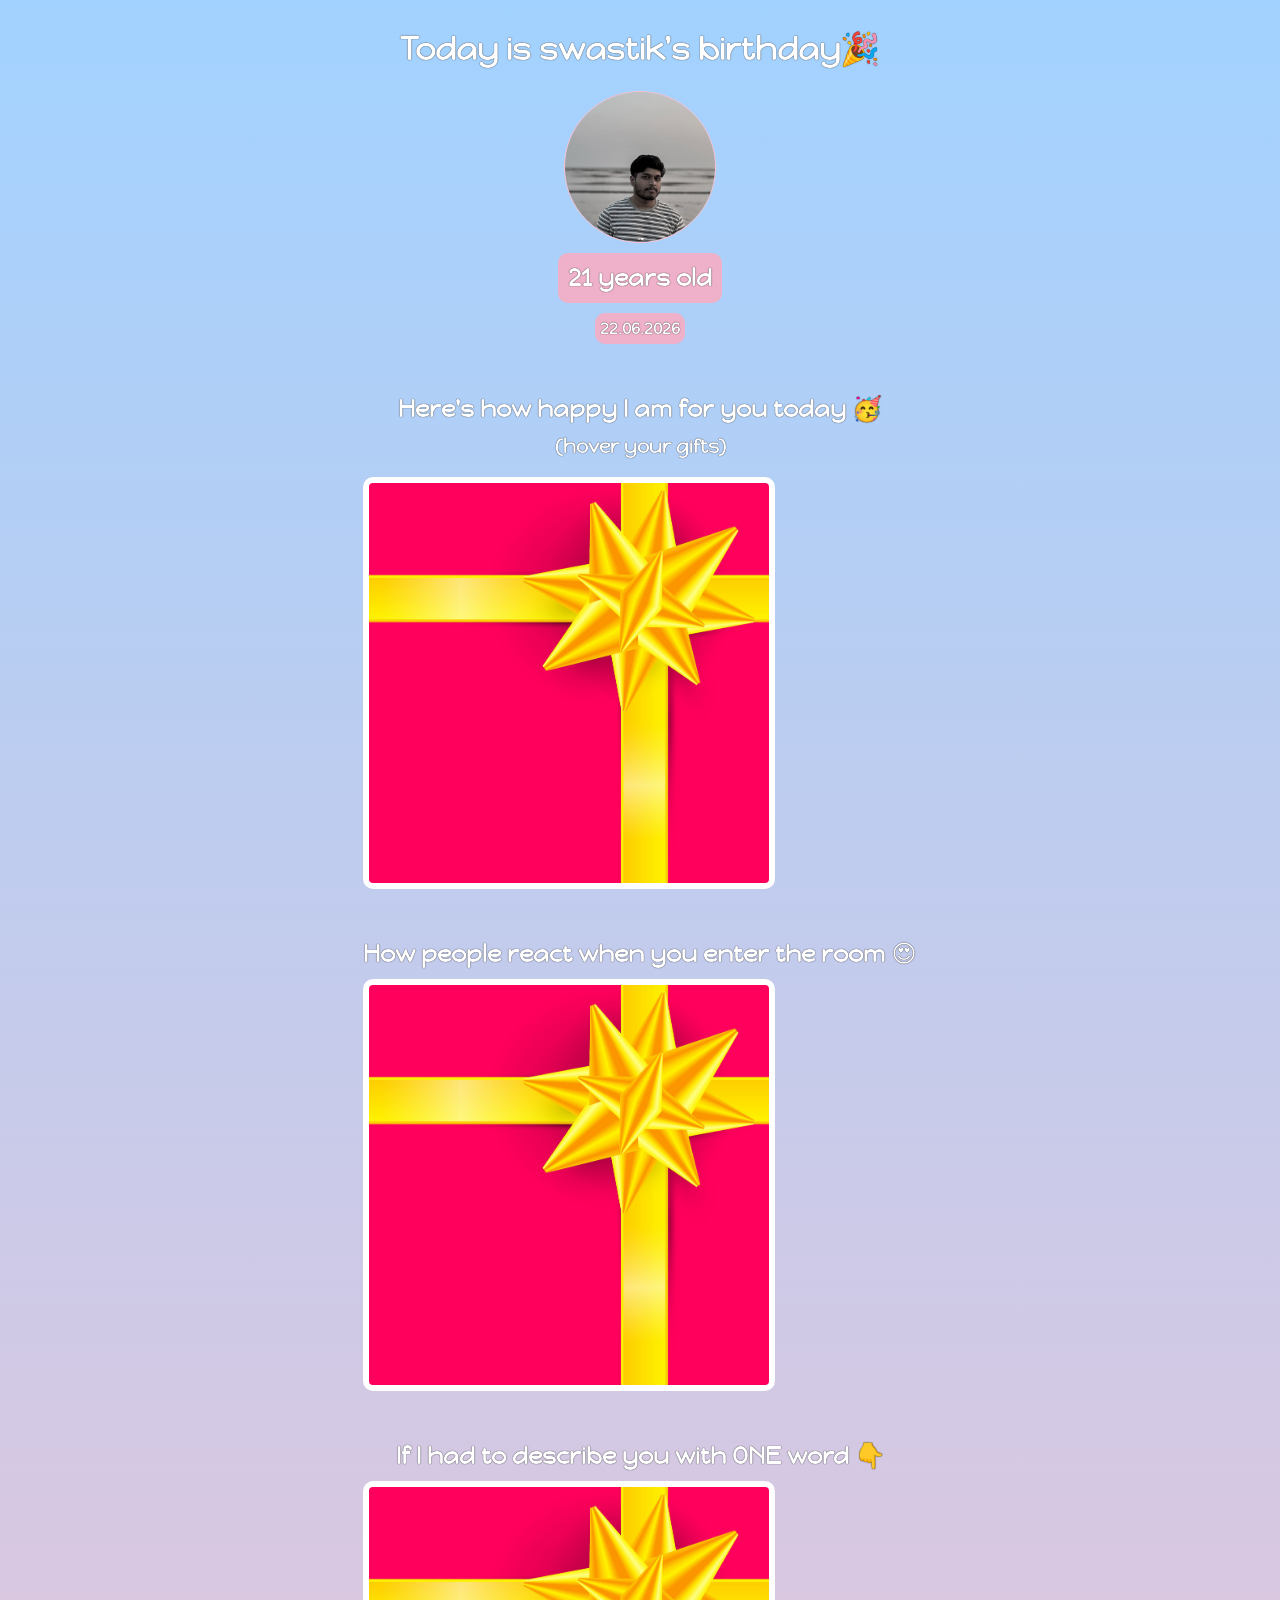
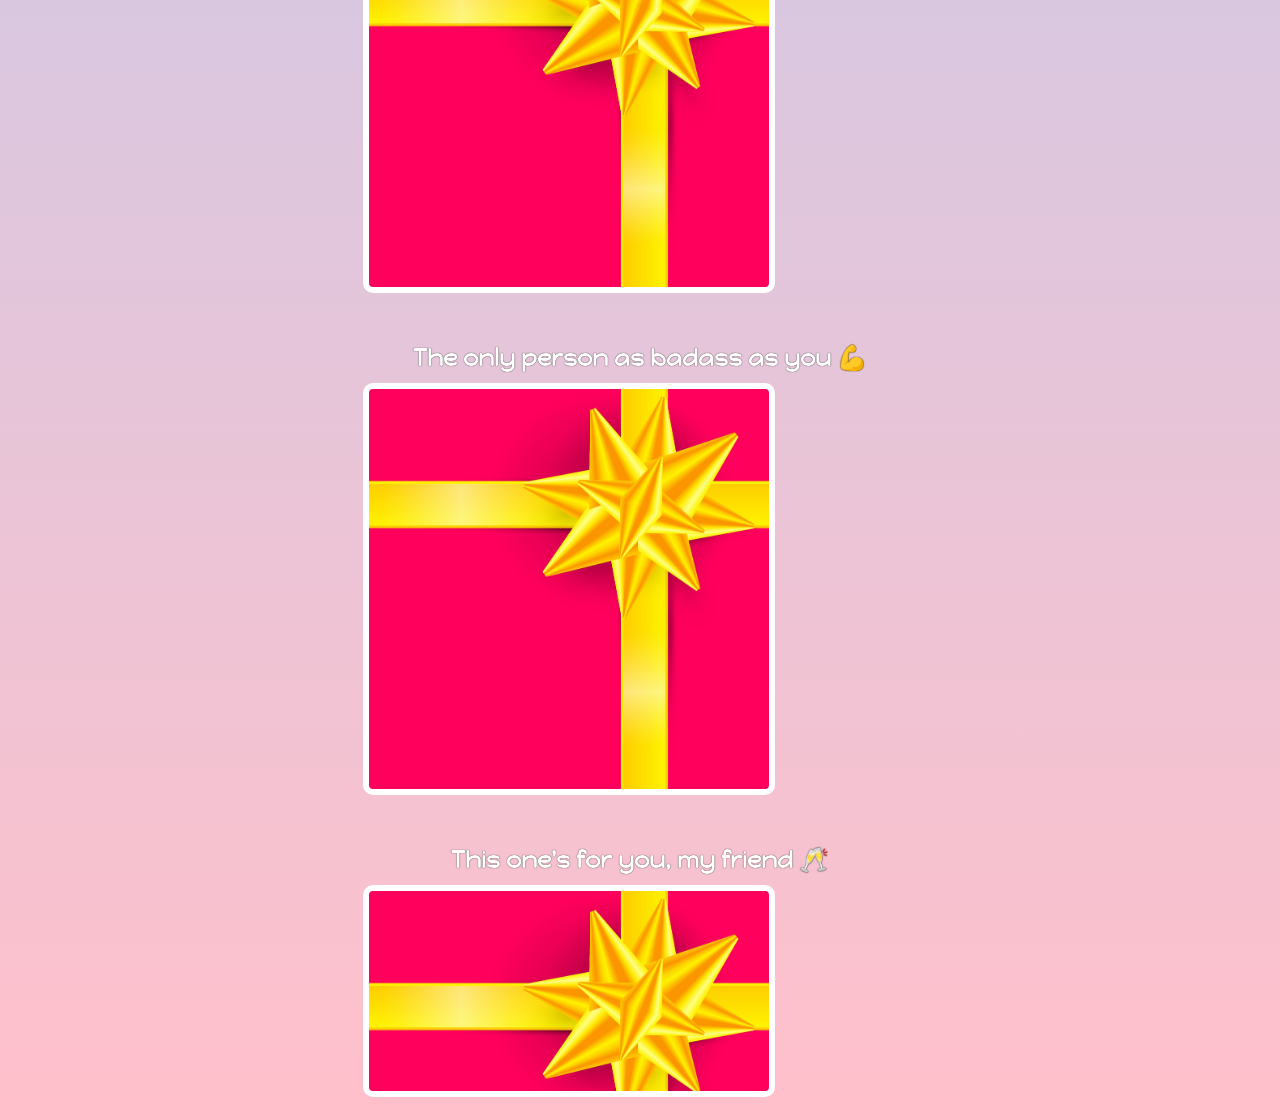
<file: index.html>
<html>
    <head>
   <link rel="preconnect" href="https://fonts.googleapis.com">
    <link rel="preconnect" href="https://fonts.gstatic.com" crossorigin>
    <link href="https://fonts.googleapis.com/css2?family=Happy+Monkey&family=Orbitron:wght@400..900&display=swap" rel="stylesheet">
    <link rel="stylesheet" href="birthday.css" />
    </head>
    <body>
     <h1 > Today is swastik's birthday🎉 </h1>
    <div >
        <img src="SWASTIK.png" id="main">
    </div>
    <h2 class="years" > 21 years old </h2>
    <h4 class="date"> 22.06.2026</h4>


    <div>

        <div class="gift-section">
        <h2 class="gift-title">
        Here's how happy I am for you today 🥳
        </h2>
        <h3 class="gift-hint">
        (hover your gifts)
        </h3>
        <div class="gift-cover" /div>
        </div>

    </div>

     <div>

        <div class="gift-section">
        <h2 class="gift-title">
        How people react when you enter the room 😍
        </h2>
        </h3>
        <div class="gift-cover2" /div>
        </div>

    </div>

     <div>

        <div class="gift-section">
        <h2 class="gift-title">
        If I had to describe you with ONE word 👇
        </h2>
        </h3>
        <div class="gift-cover3" /div>
        </div>

    </div>

     <div>

        <div class="gift-section">
        <h2 class="gift-title">
     The only person as badass as you 💪
        </h2>
        </h3>
        <div class="gift-cover4" /div>
        </div>

    </div>


    
     <div>

        <div class="gift-section">
        <h2 class="gift-title">
     This one's for you, my friend 🥂
        </h2>
        </h3>
        <div class="gift-cover5" /div>
        </div>

    </div>
    
    

    </body>
</html>
</file>
<file: birthday.css>
body{
    text-align: center;
  font-family: "Happy Monkey", system-ui;
  font-weight: 400;
  font-style: normal;
  color: white;
   text-shadow: 0 0 1px black;
   display: flex;
   align-items: center;
   flex-direction: column;
   background:linear-gradient(#a2d2ff,pink)
} 

#main{ width: 150px;  /* Equal width and height */
  height: 150px; /* Equal width and height */
  border-radius: 50%; /* Creates the circular shape */
  object-fit: cover;
  border: 1px solid pink;
}

    
.years{
    background: #EFB0C9;
    padding: 10px;
    border-radius: 10px;
    margin-bottom: 10px;
    margin-top: 10px;
}
.date{
    background: #EFB0C9;
    padding: 5px;
    border-radius: 10px;
    margin: 0;
}
.gift-cover{
    width: 400px;
    border: 6px solid white;
    border-radius: 10px;
    height:400px ;
    background-image: url(gift-cover.jpg);
    display: flex;
   align-items: center;
   flex-direction: column;
   background-size: cover;

}
.gift-cover:hover{
    background-image: url(https://media4.giphy.com/media/v1.Y2lkPTc5MGI3NjExNzEwNXBmdzY5cjIyZ2JoOW5jMDd0dTg1ZXJkMWUwa3JycWRmajJldCZlcD12MV9pbnRlcm5hbF9naWZfYnlfaWQmY3Q9Zw/eTv2whEv6K7yo/giphy.gif);
}

.gift-section{
    margin-top: 50px;
}
.gift-title{
    margin-bottom: 10px;
}
.gift-hint{
    margin-top: 0px;
}
.gift-title2{
    margin-bottom: 10px;
    
}
.gift-cover2{
   width: 400px;
    border: 6px solid white;
    border-radius: 10px;
    height:400px ;
    background-image: url(gift-cover.jpg);
    display: flex;
   align-items: center;
   flex-direction: column;
   background-size: cover; 
}
.gift-cover2:hover{
    background-image: url(hot.gif);
}

.gift-cover3{
   width: 400px;
    border: 6px solid white;
    border-radius: 10px;
    height:400px ;
    background-image: url(gift-cover.jpg);
    display: flex;
   align-items: center;
   flex-direction: column;
   background-size: cover; 
}

.gift-cover3:hover{
    background-image: url(https://media1.giphy.com/media/v1.Y2lkPTc5MGI3NjExaHR1Z3l2cnBsOHJiOHB2dHAyZ2o5Y3BnNWRmbXpyZWl2bGFld2pudCZlcD12MV9pbnRlcm5hbF9naWZfYnlfaWQmY3Q9Zw/ywcJKx2EfBBrMdB5ck/giphy.gif);
}

.gift-cover4{
   width: 400px;
    border: 6px solid white;
    border-radius: 10px;
    height:400px ;
    background-image: url(gift-cover.jpg);
    display: flex;
   align-items: center;
   flex-direction: column;
   background-size: cover; 
}

.gift-cover4:hover{
    background-image: url(dibyasmoke.jpg);
}

.gift-cover5{
   width: 400px;
    border: 6px solid white;
    border-radius: 10px;
    height:200px ;
    background-image: url(gift-cover.jpg);
    display: flex;
   align-items: center;
   flex-direction: column;
   background-size: cover; 
}
.gift-cover5:hover{
    background-image: url(cheers.gif);
}
</file>
